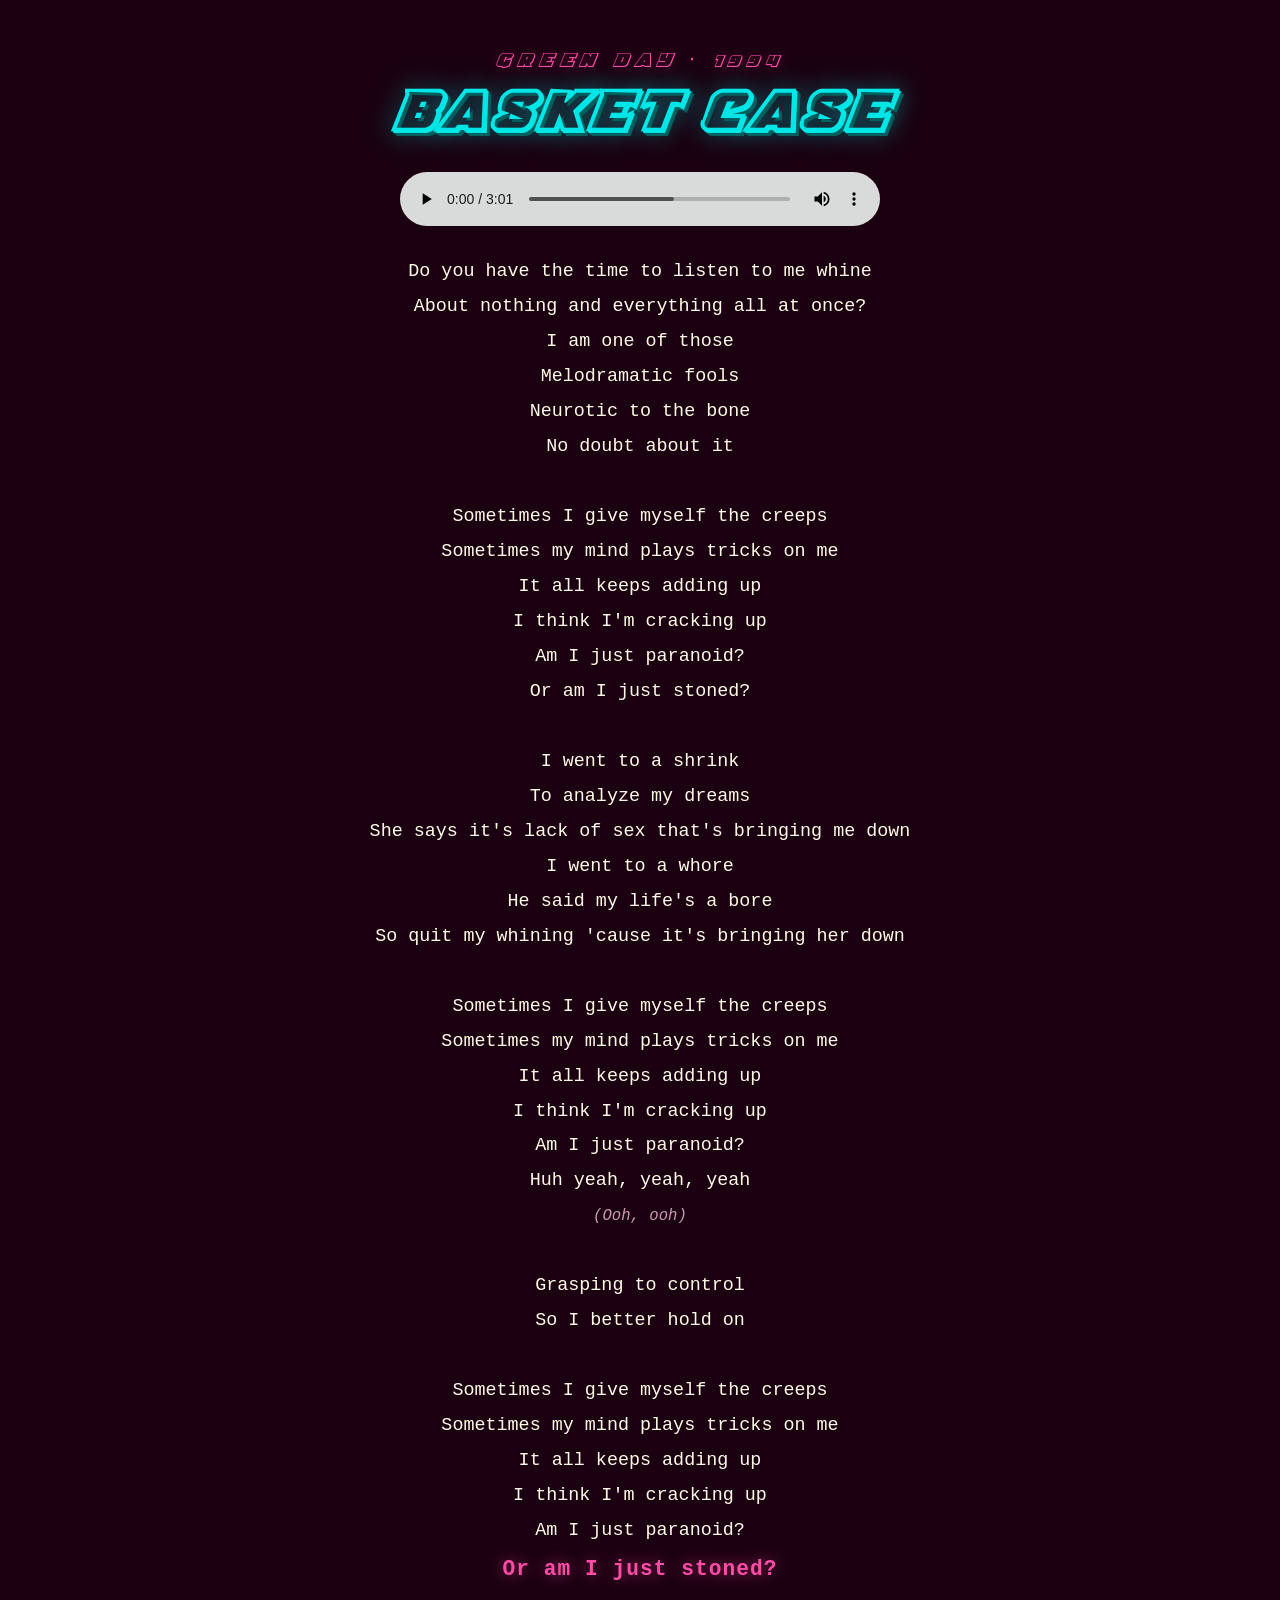
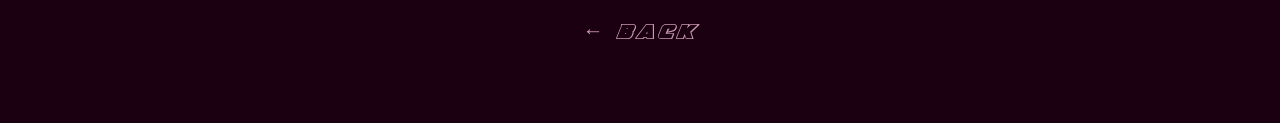
<file: basket_case.html>
<!DOCTYPE html>
<html lang="id">
  <head>
    <meta charset="UTF-8" />
    <meta name="viewport" content="width=device-width, initial-scale=1.0" />
    <title>Green Day - Basket Case</title>
    <link rel="stylesheet" href="style.css" />
  </head>
  <body class="lyric-page">

    <div class="lyric-container">

      <header class="lyric-header">
        <p class="lyric-artist">Green Day ‧ 1994</p>
        <h1 class="lyric-title">Basket Case</h1>
      </header>

      <audio controls class="lyric-audio">
        <source src="songs/bascketcase.mp3" type="audio/mpeg" />
      </audio>

      <div class="lyric-body">
        <p>Do you have the time to listen to me whine</p>
        <p>About nothing and everything all at once?</p>
        <p>I am one of those</p>
        <p>Melodramatic fools</p>
        <p>Neurotic to the bone</p>
        <p>No doubt about it</p>

        <br />

        <p>Sometimes I give myself the creeps</p>
        <p>Sometimes my mind plays tricks on me</p>
        <p>It all keeps adding up</p>
        <p>I think I'm cracking up</p>
        <p>Am I just paranoid?</p>
        <p>Or am I just stoned?</p>

        <br />

        <p>I went to a shrink</p>
        <p>To analyze my dreams</p>
        <p>She says it's lack of sex that's bringing me down</p>
        <p>I went to a whore</p>
        <p>He said my life's a bore</p>
        <p>So quit my whining 'cause it's bringing her down</p>

        <br />

        <p>Sometimes I give myself the creeps</p>
        <p>Sometimes my mind plays tricks on me</p>
        <p>It all keeps adding up</p>
        <p>I think I'm cracking up</p>
        <p>Am I just paranoid?</p>
        <p>Huh yeah, yeah, yeah</p>
        <p><span class="lyric-aside">(Ooh, ooh)</span></p>

        <br />

        <p>Grasping to control</p>
        <p>So I better hold on</p>

        <br />

        <p>Sometimes I give myself the creeps</p>
        <p>Sometimes my mind plays tricks on me</p>
        <p>It all keeps adding up</p>
        <p>I think I'm cracking up</p>
        <p>Am I just paranoid?</p>
        <p class="lyric-climax">Or am I just stoned?</p>
      </div>

      <a href="index.html" class="lyric-back">← Back</a>

    </div>

    <script>
      document.querySelector('audio').volume = 0.2;
    </script>
  </body>
</html>
</file>
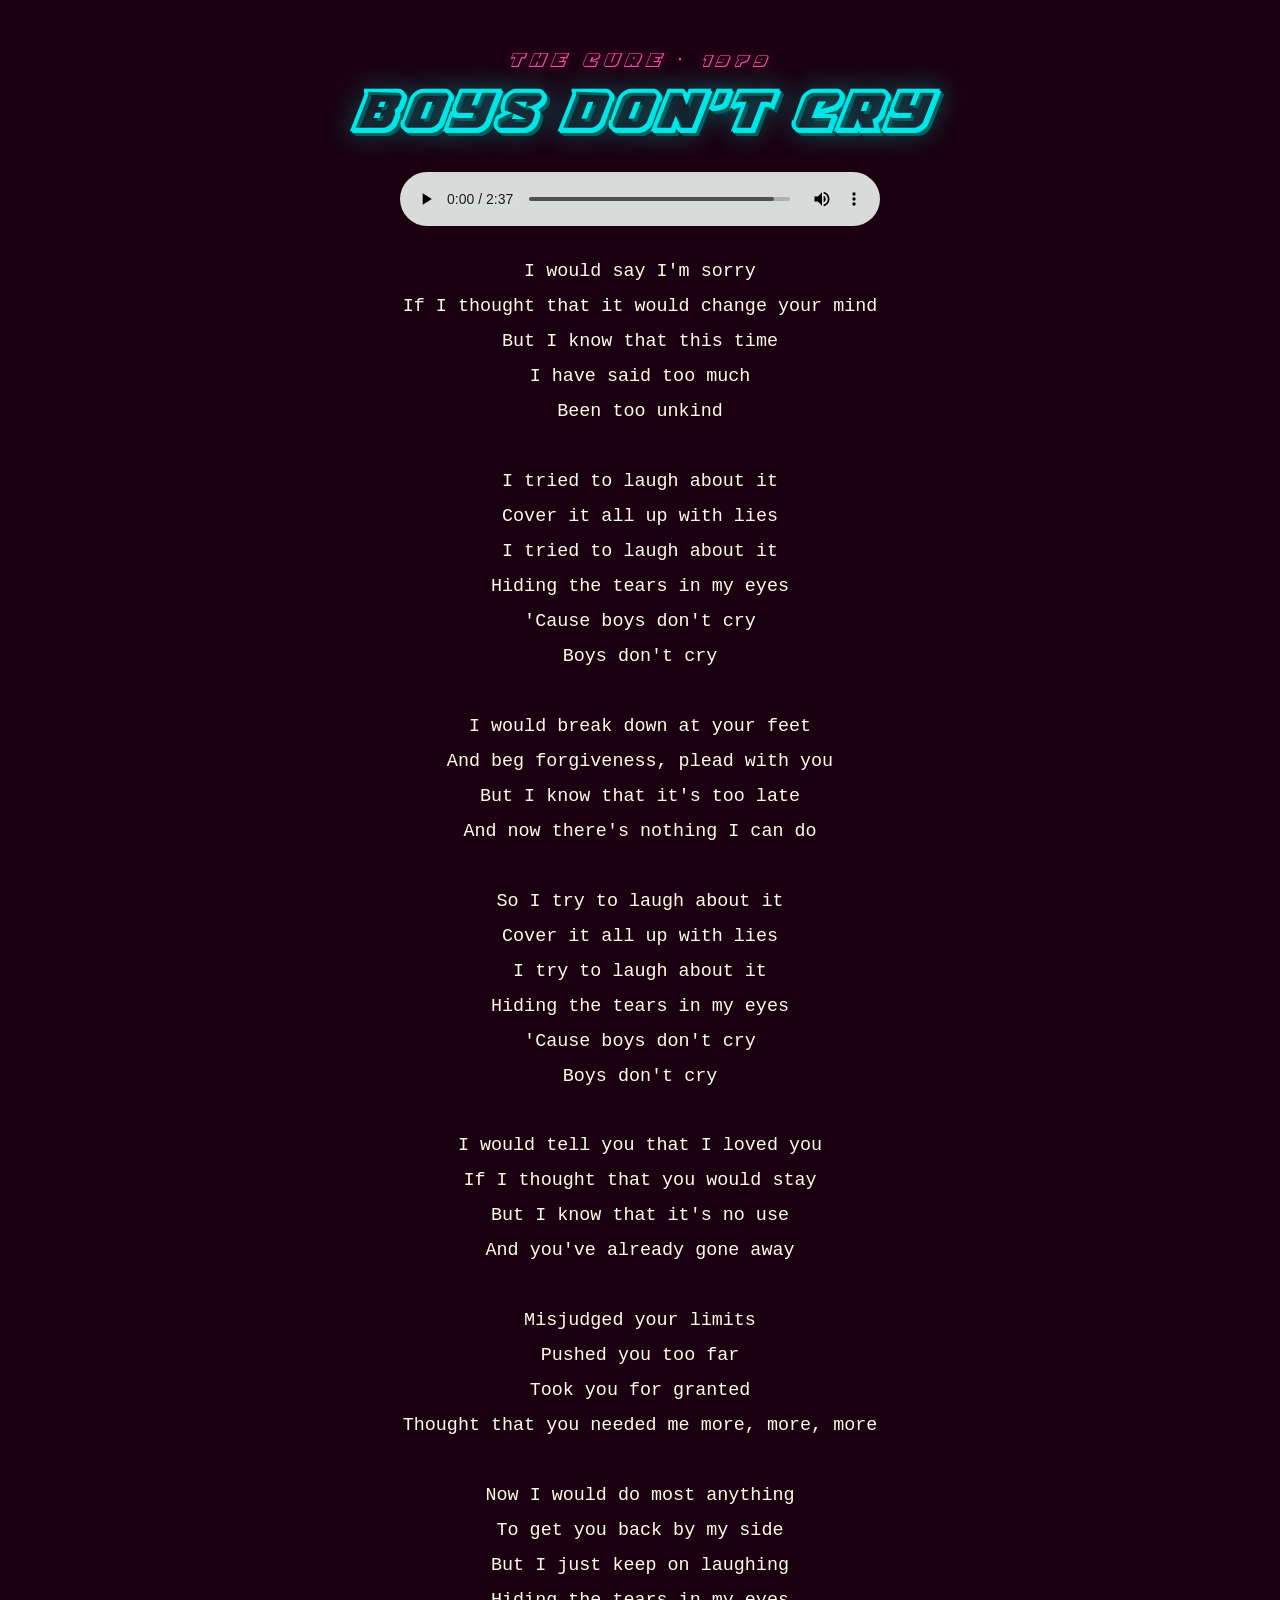
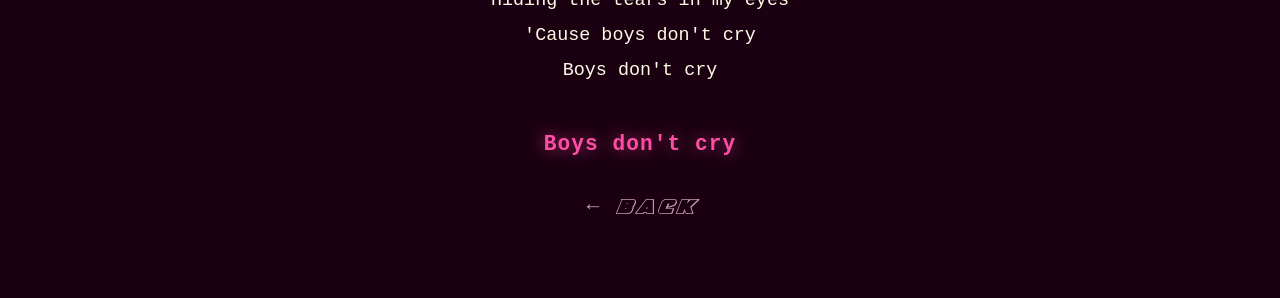
<file: boys_dont_cry.html>
<!DOCTYPE html>
<html lang="id">
  <head>
    <meta charset="UTF-8" />
    <meta name="viewport" content="width=device-width, initial-scale=1.0" />
    <title>The Cure - Boys Don't Cry</title>
    <link rel="stylesheet" href="style.css" />
  </head>
  <body class="lyric-page">

    <div class="lyric-container">

      <header class="lyric-header">
        <p class="lyric-artist">The Cure ‧ 1979</p>
        <h1 class="lyric-title">Boys Don't Cry</h1>
      </header>

      <audio controls class="lyric-audio">
        <source src="songs/AUD-20200216-WA0318.mp3" type="audio/mpeg" />
      </audio>

      <div class="lyric-body">
        <p>I would say I'm sorry</p>
        <p>If I thought that it would change your mind</p>
        <p>But I know that this time</p>
        <p>I have said too much</p>
        <p>Been too unkind</p>

        <br />

        <p>I tried to laugh about it</p>
        <p>Cover it all up with lies</p>
        <p>I tried to laugh about it</p>
        <p>Hiding the tears in my eyes</p>
        <p>'Cause boys don't cry</p>
        <p>Boys don't cry</p>

        <br />

        <p>I would break down at your feet</p>
        <p>And beg forgiveness, plead with you</p>
        <p>But I know that it's too late</p>
        <p>And now there's nothing I can do</p>

        <br />

        <p>So I try to laugh about it</p>
        <p>Cover it all up with lies</p>
        <p>I try to laugh about it</p>
        <p>Hiding the tears in my eyes</p>
        <p>'Cause boys don't cry</p>
        <p>Boys don't cry</p>

        <br />

        <p>I would tell you that I loved you</p>
        <p>If I thought that you would stay</p>
        <p>But I know that it's no use</p>
        <p>And you've already gone away</p>

        <br />

        <p>Misjudged your limits</p>
        <p>Pushed you too far</p>
        <p>Took you for granted</p>
        <p>Thought that you needed me more, more, more</p>

        <br />

        <p>Now I would do most anything</p>
        <p>To get you back by my side</p>
        <p>But I just keep on laughing</p>
        <p>Hiding the tears in my eyes</p>
        <p>'Cause boys don't cry</p>
        <p>Boys don't cry</p>

        <br />

        <p class="lyric-climax">Boys don't cry</p>
      </div>

      <a href="index.html" class="lyric-back">← Back</a>

    </div>

    <script>
      document.querySelector('audio').volume = 0.2;
    </script>
  </body>
</html>
</file>
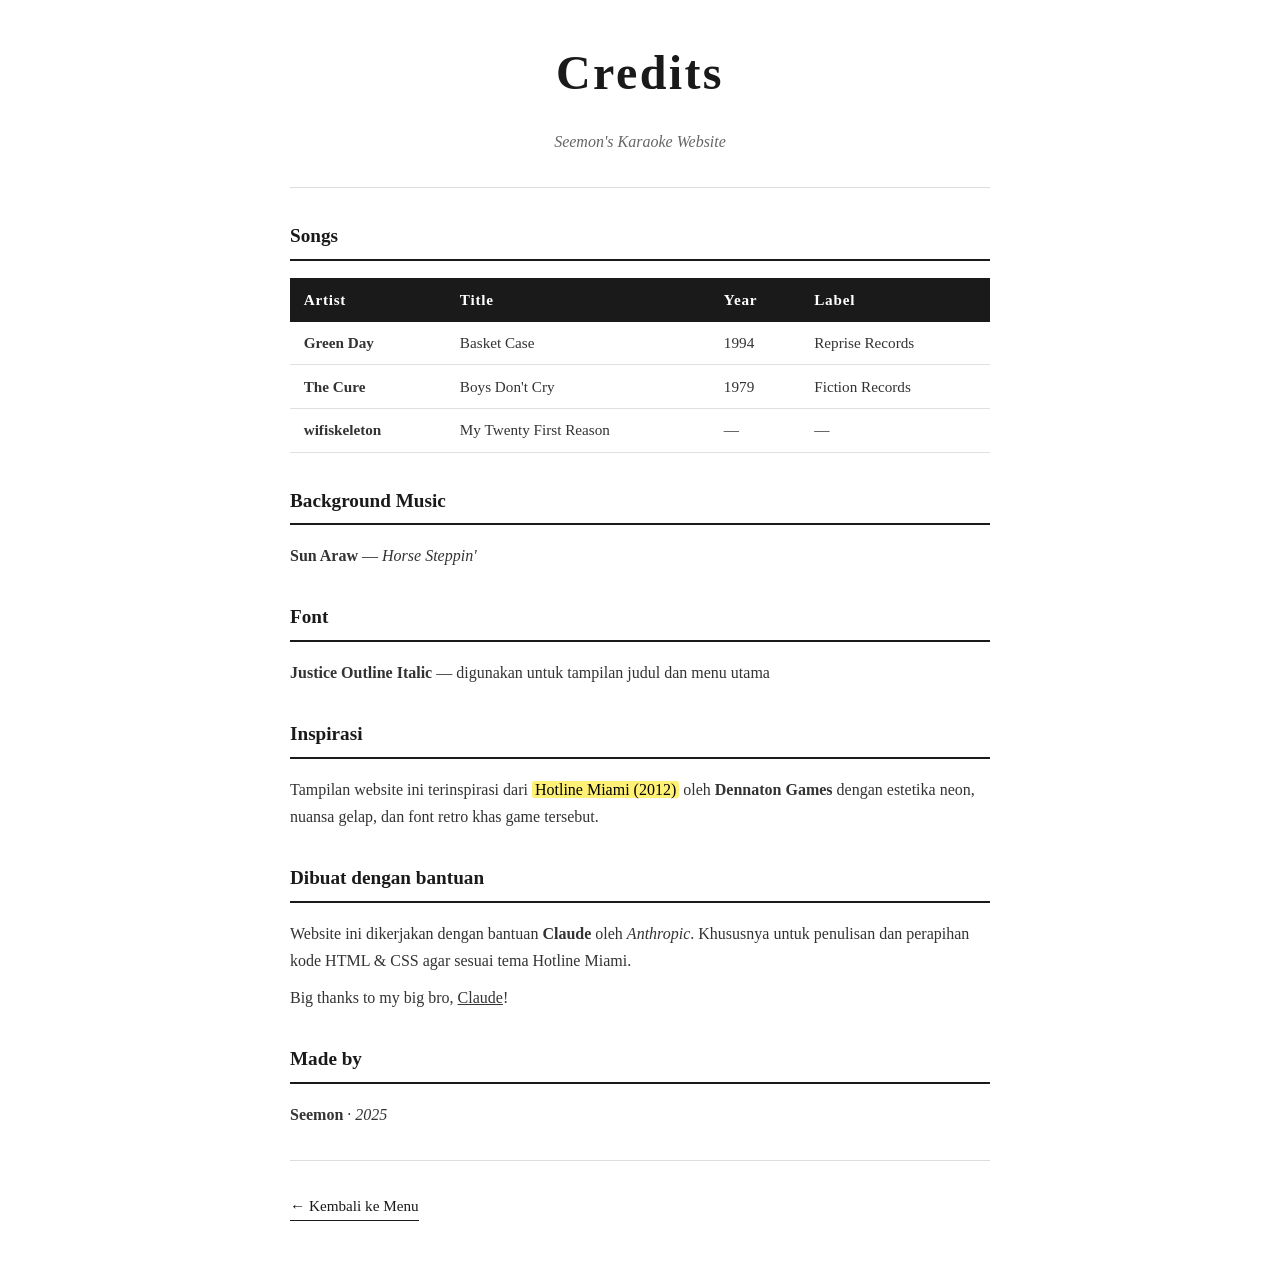
<file: credits.html>
<!DOCTYPE html>
<html lang="id">
  <head>
    <meta charset="UTF-8" />
    <meta name="viewport" content="width=device-width, initial-scale=1.0" />
    <title>Credits</title>
    <link rel="stylesheet" href="credits.css" />
  </head>
  <body>

    <div class="container">

      <header>
        <h1>Credits</h1>
        <p class="subtitle">Seemon's Karaoke Website</p>
      </header>

      <hr />

      <section>
        <h2>Songs</h2>
        <table>
          <thead>
            <tr>
              <th>Artist</th>
              <th>Title</th>
              <th>Year</th>
              <th>Label</th>
            </tr>
          </thead>
          <tbody>
            <tr>
              <td><strong>Green Day</strong></td>
              <td>Basket Case</td>
              <td>1994</td>
              <td>Reprise Records</td>
            </tr>
            <tr>
              <td><strong>The Cure</strong></td>
              <td>Boys Don't Cry</td>
              <td>1979</td>
              <td>Fiction Records</td>
            </tr>
            <tr>
              <td><strong>wifiskeleton</strong></td>
              <td>My Twenty First Reason</td>
              <td>—</td>
              <td>—</td>
            </tr>
          </tbody>
        </table>
      </section>

      <section>
        <h2>Background Music</h2>
        <p><strong>Sun Araw</strong> — <em>Horse Steppin'</em></p>
      </section>

      <section>
        <h2>Font</h2>
        <p><strong>Justice Outline Italic</strong> — digunakan untuk tampilan judul dan menu utama</p>
      </section>

      <section>
        <h2>Inspirasi</h2>
        <p>Tampilan website ini terinspirasi dari <mark>Hotline Miami (2012)</mark> oleh <strong>Dennaton Games</strong> dengan estetika neon, nuansa gelap, dan font retro khas game tersebut.</p>
      </section>

      <section>
        <h2>Dibuat dengan bantuan</h2>
        <p>Website ini dikerjakan dengan bantuan <strong>Claude</strong> oleh <em>Anthropic</em>. Khususnya untuk penulisan dan perapihan kode HTML & CSS agar sesuai tema Hotline Miami.</p>
        <p>Big thanks to my big bro, <u>Claude</u>! </p>
      </section>

      <section>
        <h2>Made by</h2>
        <p><strong>Seemon</strong> · <em>2025</em></p>
      </section>

      <hr />

      <a href="index.html" class="back-link">← Kembali ke Menu</a>

    </div>

  </body>
</html>
</file>
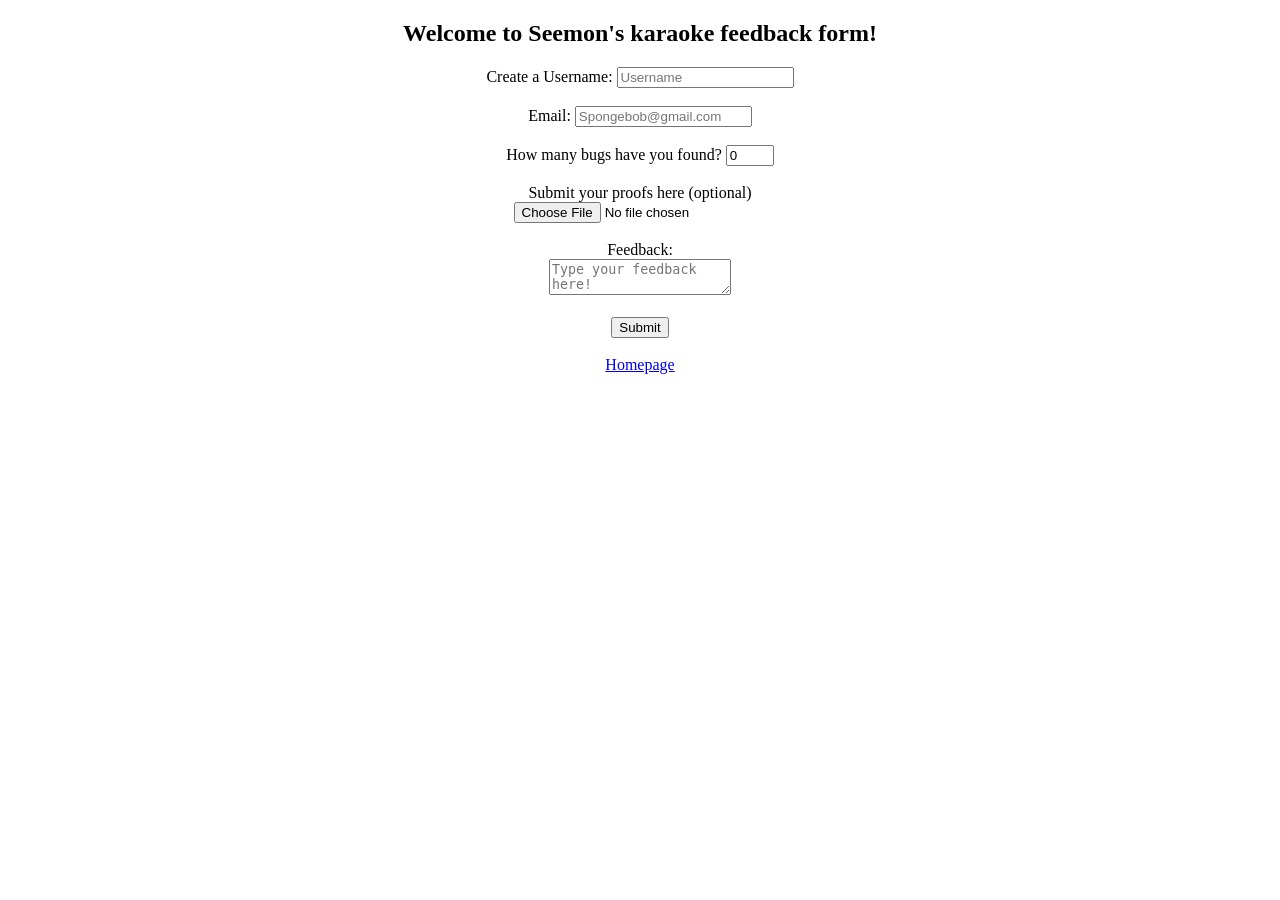
<file: form.html>
<!DOCTYPE html>
<html>
    <head>
        <title>Form</title>
    </head>
    
    <body>
            <center>

                <h2>Welcome to Seemon's karaoke feedback form!</h2>
            
                <form enctype="multipart/form-data">
                    <label for="createAUsername">Create a Username:</label>
                    <input name="username" type="text" placeholder="Username" id="CreateAUsername" minlength="6" maxlength="10"  required>
                    
                    <br><br>
                    
                    <label for="email">Email:</label>
                    <input name="email" type="email" id="email" placeholder="Spongebob@gmail.com" minlength="3" maxlength="254" required>

                    <br><br>

                    <label for="quantity">How many bugs have you found?</label>
                    <input name="bugsQuantity" type="number" id="quantity" min="0" max="99" value="0" required >     
                    
                    <br><br>

                    <label for="proofs">Submit your proofs here (optional)</label>
                    <br>
                    <input name="bugProofs" type="file" id="proofs" accept="image/png, image/jpeg, image/jpg">
                    
                    <br><br>

                    <label for="feedback">Feedback:</label> 
                    <br>       

                    <!-- name gak boleh ada spasi dia sama kayak for dan id -->
                    <textarea name="feedbackBox" id="feedback" placeholder="Type your feedback here!" required></textarea>

                    <br><br>

                    
                    <input type="submit">
                    

                    <br><br>

                    <a href="index.html">Homepage</a>

                </form>
            </center>
        <script>
            document.getElementById('CreateAUsername').addEventListener('input', function() {
            localStorage.setItem('simpanUsername', this.value);
            });

            document.getElementById('email').addEventListener('input', function() {
            localStorage.setItem('simpanEmail', this.value);
            });

            document.getElementById('quantity').addEventListener('input', function() {
            localStorage.setItem('simpanQuantity', this.value);
            });
            
            document.getElementById('feedback').addEventListener('input', function() {
            localStorage.setItem('simpanFeedback', this.value);
            });

            const simpanUsername = localStorage.getItem("simpanUsername");
            if (simpanUsername) {
                document.getElementById("CreateAUsername").value = simpanUsername;
            }

            const simpanEmail = localStorage.getItem("simpanEmail");
            if (simpanEmail) {
                document.getElementById("email").value = simpanEmail;
            }

            const simpanQuantity = localStorage.getItem("simpanQuantity");
            if (simpanQuantity) {
                document.getElementById("quantity").value = simpanQuantity;
            }

            const simpanFeedback = localStorage.getItem("simpanFeedback");
            if (simpanFeedback) {
                document.getElementById("feedback").value = simpanFeedback;
            }

            document.querySelector('form').addEventListener('submit', function() {
            alert('Feedback berhasil dikirim, terima kasih!, silahkan click homepage untuk kembali');
            });
        </script>
    </body>    
</html>
</file>
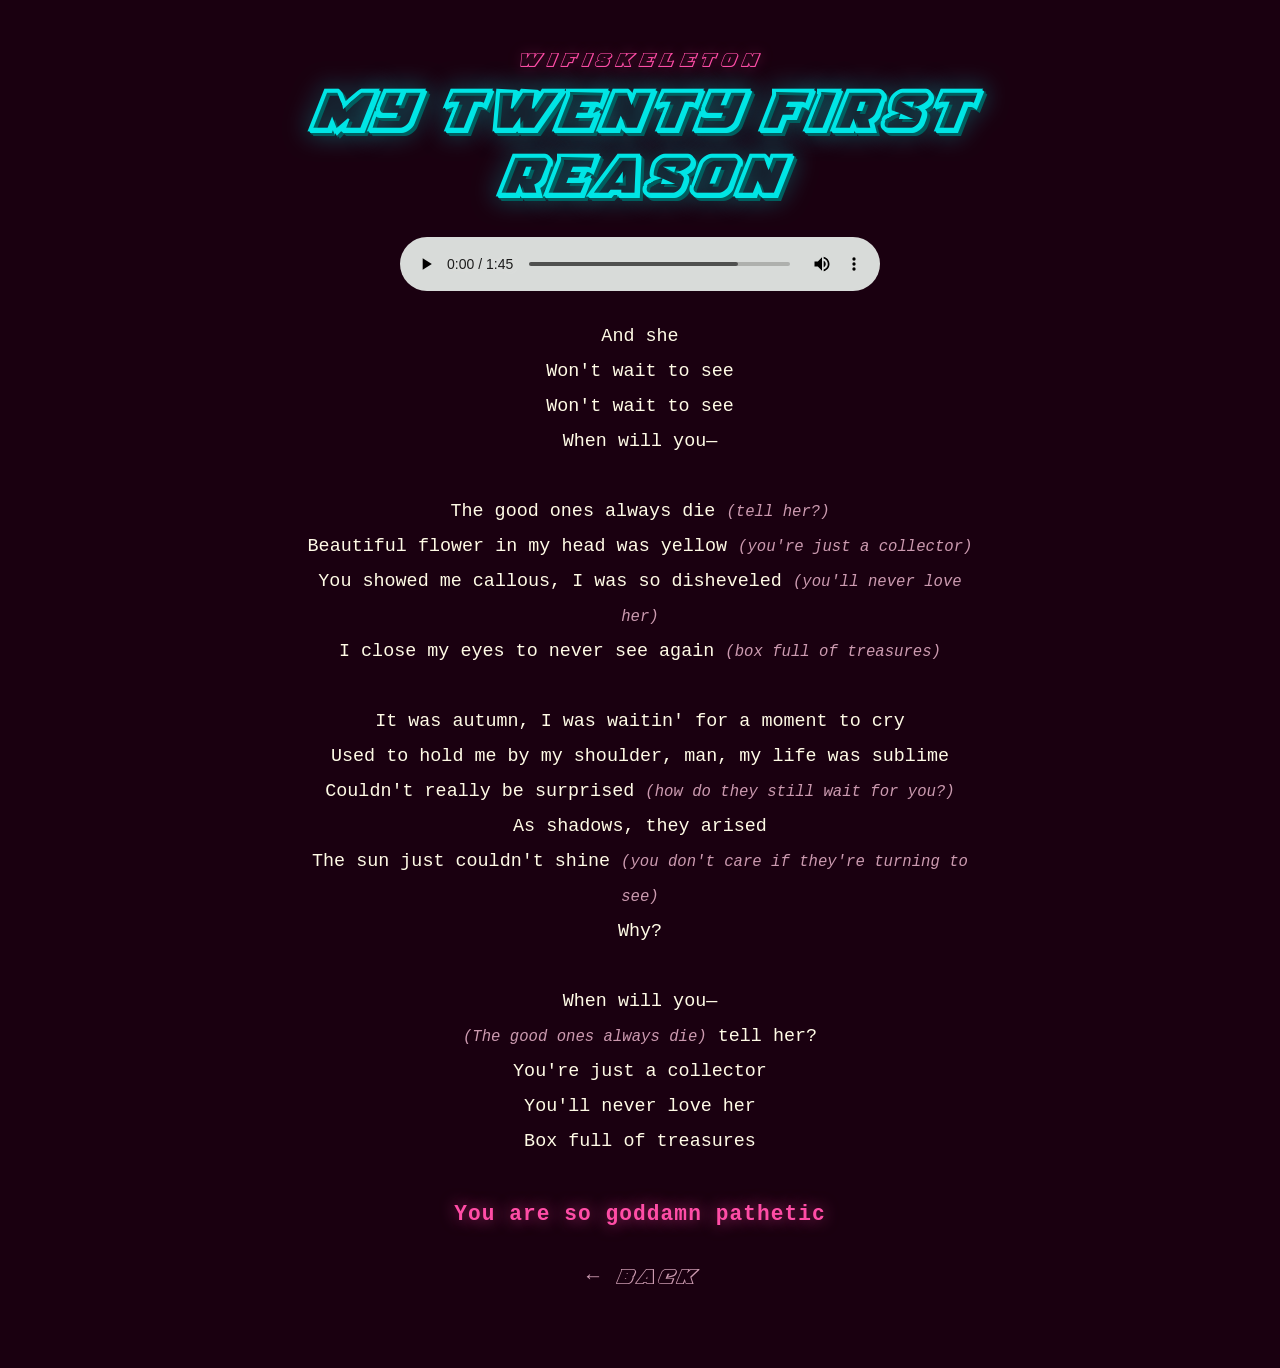
<file: wifiskeleton.html>
<!DOCTYPE html>
<html lang="id">
  <head>
    <meta charset="UTF-8" />
    <meta name="viewport" content="width=device-width, initial-scale=1.0" />
    <title>wifiskeleton - My Twenty First Reason</title>
    <link rel="stylesheet" href="style.css" />
  </head>
  <body class="lyric-page">

    <div class="lyric-container">

      <header class="lyric-header">
        <p class="lyric-artist">wifiskeleton</p>
        <h1 class="lyric-title">My Twenty First Reason</h1>
      </header>

      <audio controls class="lyric-audio">
        <source src="songs/my twenty first reason   3 - wifiskeleton.mp3" type="audio/mpeg" />
      </audio>

      <div class="lyric-body">
        <p>And she</p>
        <p>Won't wait to see</p>
        <p>Won't wait to see</p>
        <p>When will you—</p>

        <br />

        <p>The good ones always die <span class="lyric-aside">(tell her?)</span></p>
        <p>Beautiful flower in my head was yellow <span class="lyric-aside">(you're just a collector)</span></p>
        <p>You showed me callous, I was so disheveled <span class="lyric-aside">(you'll never love her)</span></p>
        <p>I close my eyes to never see again <span class="lyric-aside">(box full of treasures)</span></p>

        <br />

        <p>It was autumn, I was waitin' for a moment to cry</p>
        <p>Used to hold me by my shoulder, man, my life was sublime</p>
        <p>Couldn't really be surprised <span class="lyric-aside">(how do they still wait for you?)</span></p>
        <p>As shadows, they arised</p>
        <p>The sun just couldn't shine <span class="lyric-aside">(you don't care if they're turning to see)</span></p>
        <p>Why?</p>

        <br />

        <p>When will you—</p>
        <p><span class="lyric-aside">(The good ones always die)</span> tell her?</p>
        <p>You're just a collector</p>
        <p>You'll never love her</p>
        <p>Box full of treasures</p>

        <br />

        <p class="lyric-climax">You are so goddamn pathetic</p>
      </div>

      <a href="index.html" class="lyric-back">← Back</a>

    </div>

    <script>
      document.querySelector('audio').volume = 0.2;
    </script>
  </body>
</html>
</file>
<file: style.css>
/*
   RESET & BASE
 */
* {
  margin: 0;
  padding: 0;
  box-sizing: border-box;
}

@font-face {
  src: url(fonts/justiceoutital.ttf);
  font-family: hotlinemiami;
}

body:not(.lyric-page) {
  background-color: #1a0010;
  color: white;
  overflow: hidden;
}

/*
   HERO / VIDEO BG
 */
.hero {
  position: relative;
  width: 100%;
  height: 100vh;
  overflow: hidden;
  display: flex;
  align-items: center;
  justify-content: center;
}

.bg-video {
  position: absolute;
  top: 50%;
  left: 50%;
  transform: translate(-50%, -50%);
  min-width: 100%;
  min-height: 100%;
  width: auto;
  height: auto;
  object-fit: cover;
  z-index: 0;
}

/* Dark overlay — matches HM's moody pink-black tint */
.hero::before {
  content: "";
  position: absolute;
  inset: 0;
  background: rgba(60, 0, 35, 0.72);
  z-index: 1;
}

/* 
   SCANLINES — CRT feel
 */
.scanlines {
  position: absolute;
  inset: 0;
  z-index: 2;
  background: repeating-linear-gradient(
    to bottom,
    transparent,
    transparent 2px,
    rgba(0, 0, 0, 0.18) 2px,
    rgba(0, 0, 0, 0.18) 4px
  );
  pointer-events: none;
}

/*
   HERO CONTENT
 */
.hero-content {
  position: relative;
  z-index: 3;
  text-align: center;
  display: flex;
  flex-direction: column;
  align-items: center;
  gap: 0.4em;
  padding: 2rem;
}

/* 
   TITLE 
 */
.game-title {
  font-family: hotlinemiami, "Impact", sans-serif;
  font-size: clamp(3rem, 9vw, 7rem);
  line-height: 1;
  color: #00e5e5;
  text-shadow:
    4px 4px 0px #005f5f,
    0 0 30px #00e5e5aa,
    0 0 60px #00e5e555;
  letter-spacing: 0.04em;
  animation: flicker 6s infinite;
  text-transform: uppercase;
}

.subtitle {
  font-family: hotlinemiami, "Impact", sans-serif;
  font-size: clamp(0.85rem, 2vw, 1.15rem);
  color: #ff4da6;
  letter-spacing: 0.25em;
  text-transform: lowercase;
  text-shadow: 0 0 12px #ff4da688;
  margin-bottom: 1.8rem;
}

/* 
   MENU LIST
 */
.menu-list {
  display: flex;
  flex-direction: column;
  align-items: center;
  gap: 0.15em;
  list-style: none;
}

.menu-item {
  font-family: hotlinemiami, "Impact", sans-serif;
  font-size: clamp(1.3rem, 3.2vw, 2rem);
  color: #fffbe6;
  text-decoration: none;
  text-transform: uppercase;
  letter-spacing: 0.12em;
  padding: 0.25em 0.6em;
  transition: color 0.12s, text-shadow 0.12s, transform 0.1s;
  display: block;
  text-shadow: 2px 2px 0 #00000088;
}

.menu-item:hover,
.menu-item:focus {
  color: #ff4da6;
  text-shadow:
    0 0 14px #ff4da6cc,
    2px 2px 0 #000;
  transform: scaleX(1.04);
  outline: none;
}

/* Feedback link looks slightly different — dimmer, like "Exit Game" */
.menu-item--secondary {
  color: #cc9ab0;
  font-size: clamp(1rem, 2.4vw, 1.5rem);
  margin-top: 0.6em;
}

.menu-item--secondary:hover,
.menu-item--secondary:focus {
  color: #ff4da6;
}

/* =====================
   FLICKER ANIMATION
   ===================== */
@keyframes flicker {
  0%, 95%, 100% { opacity: 1; }
  96% { opacity: 0.85; }
  97% { opacity: 1; }
  98% { opacity: 0.75; }
  99% { opacity: 1; }
}

/* =====================
   RESPONSIVE
   ===================== */
@media (max-width: 480px) {
  .game-title {
    font-size: clamp(2.4rem, 13vw, 4rem);
  }

  .menu-item {
    font-size: clamp(1.1rem, 5vw, 1.6rem);
  }
}

@media (prefers-reduced-motion: reduce) {
  .game-title {
    animation: none;
  }
}

/* =====================
   LYRIC PAGE
   ===================== */
.lyric-page {
  background-color: #1a0010;
  min-height: 100vh;
  display: flex;
  justify-content: center;
  padding: 3rem 1.5rem;
}

.lyric-container {
  display: flex;
  flex-direction: column;
  align-items: center;
  gap: 1.8rem;
  width: 100%;
  max-width: 680px;
}

/* Header */
.lyric-header {
  text-align: center;
}

.lyric-artist {
  font-family: hotlinemiami, "Impact", sans-serif;
  font-size: clamp(0.9rem, 2.5vw, 1.2rem);
  color: #ff4da6;
  letter-spacing: 0.3em;
  text-transform: uppercase;
  text-shadow: 0 0 12px #ff4da688;
  margin-bottom: 0.4em;
}

.lyric-title {
  font-family: hotlinemiami, "Impact", sans-serif;
  font-size: clamp(2rem, 6vw, 3.5rem);
  color: #00e5e5;
  text-shadow:
    3px 3px 0px #005f5f,
    0 0 24px #00e5e5aa;
  text-transform: uppercase;
  letter-spacing: 0.05em;
}

/* Audio player */
.lyric-audio {
  width: 100%;
  max-width: 480px;
  filter: hue-rotate(280deg) saturate(1.4) brightness(0.9);
  border-radius: 4px;
}

/* Lyrics */
.lyric-body {
  text-align: center;
  font-family: "Courier New", monospace;
  font-size: clamp(0.95rem, 2.4vw, 1.15rem);
  color: #fffbe6;
  line-height: 1.9;
  width: 100%;
}

.lyric-body p {
  margin: 0;
}

/* Background vocal / backing lyrics */
.lyric-aside {
  color: #cc9ab0;
  font-size: 0.85em;
  font-style: italic;
}

/* Climax line */
.lyric-climax {
  color: #ff4da6;
  font-weight: bold;
  text-shadow: 0 0 16px #ff4da6aa;
  font-size: 1.15em;
  letter-spacing: 0.05em;
  margin-top: 0.5em;
}

/* Back button */
.lyric-back {
  font-family: hotlinemiami, "Impact", sans-serif;
  font-size: clamp(1rem, 2.5vw, 1.3rem);
  color: #cc9ab0;
  text-decoration: none;
  letter-spacing: 0.15em;
  text-transform: uppercase;
  transition: color 0.12s, text-shadow 0.12s;
  padding-bottom: 2rem;
}

.lyric-back:hover,
.lyric-back:focus {
  color: #ff4da6;
  text-shadow: 0 0 12px #ff4da6cc;
  outline: none;
}
</file>
<file: credits.css>
* {
  margin: 0;
  padding: 0;
  box-sizing: border-box;
}

body {
  background-color: #ffffff;
  color: #1a1a1a;
  font-family: Georgia, "Times New Roman", serif;
  padding: 2rem 1.5rem;
  line-height: 1.7;
}

.container {
  max-width: 700px;
  margin: 0 auto;
  display: flex;
  flex-direction: column;
  gap: 2rem;
}

/* Header */
header {
  text-align: center;
}

h1 {
  font-size: clamp(2.2rem, 6vw, 3rem);
  font-weight: bold;
  letter-spacing: 0.05em;
  margin-bottom: 0.3em;
}

.subtitle {
  font-size: 1rem;
  color: #666;
  font-style: italic;
}

hr {
  border: none;
  border-top: 1px solid #ddd;
}

/* Sections */
section {
  display: flex;
  flex-direction: column;
  gap: 0.6rem;
}

h2 {
  font-size: 1.2rem;
  font-weight: bold;
  border-bottom: 2px solid #1a1a1a;
  padding-bottom: 0.3em;
  margin-bottom: 0.4em;
}

p {
  font-size: 1rem;
  color: #333;
}

/* Table */
table {
  width: 100%;
  border-collapse: collapse;
  font-size: 0.95rem;
}

thead {
  background-color: #1a1a1a;
  color: #ffffff;
}

th {
  padding: 0.6em 0.9em;
  text-align: left;
  font-weight: bold;
  letter-spacing: 0.05em;
}

td {
  padding: 0.55em 0.9em;
  border-bottom: 1px solid #e0e0e0;
  color: #333;
}

tbody tr:hover {
  background-color: #f5f5f5;
}

/* Inline formatting */
mark {
  background-color: #fff176;
  padding: 0 3px;
  border-radius: 2px;
}

/* Back link */
.back-link {
  font-family: Georgia, serif;
  font-size: 0.95rem;
  color: #1a1a1a;
  text-decoration: none;
  border-bottom: 1px solid #1a1a1a;
  padding-bottom: 1px;
  transition: color 0.15s;
  align-self: flex-start;
  margin-bottom: 1rem;
}

.back-link:hover {
  color: #555;
  border-color: #555;
}

/* Responsive */
@media (max-width: 480px) {
  table {
    font-size: 0.82rem;
  }

  th, td {
    padding: 0.5em 0.6em;
  }
}
</file>
